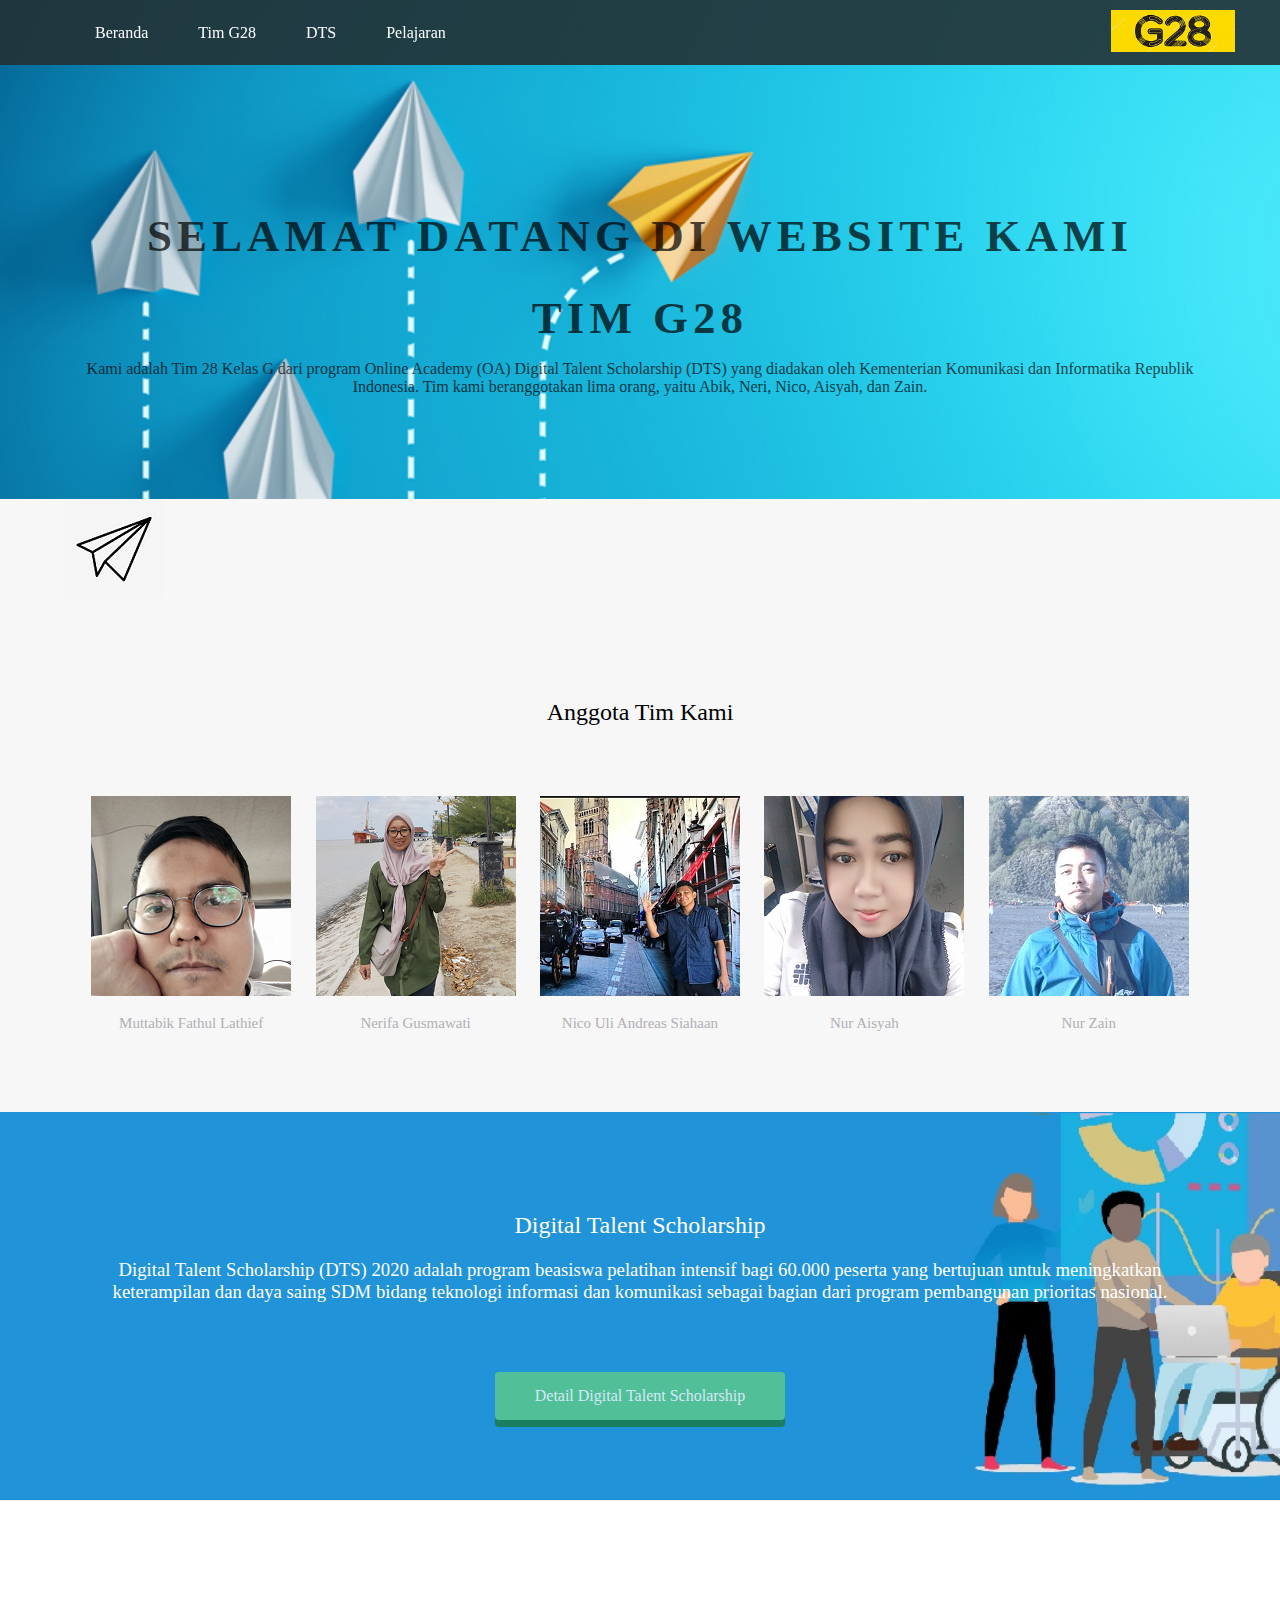
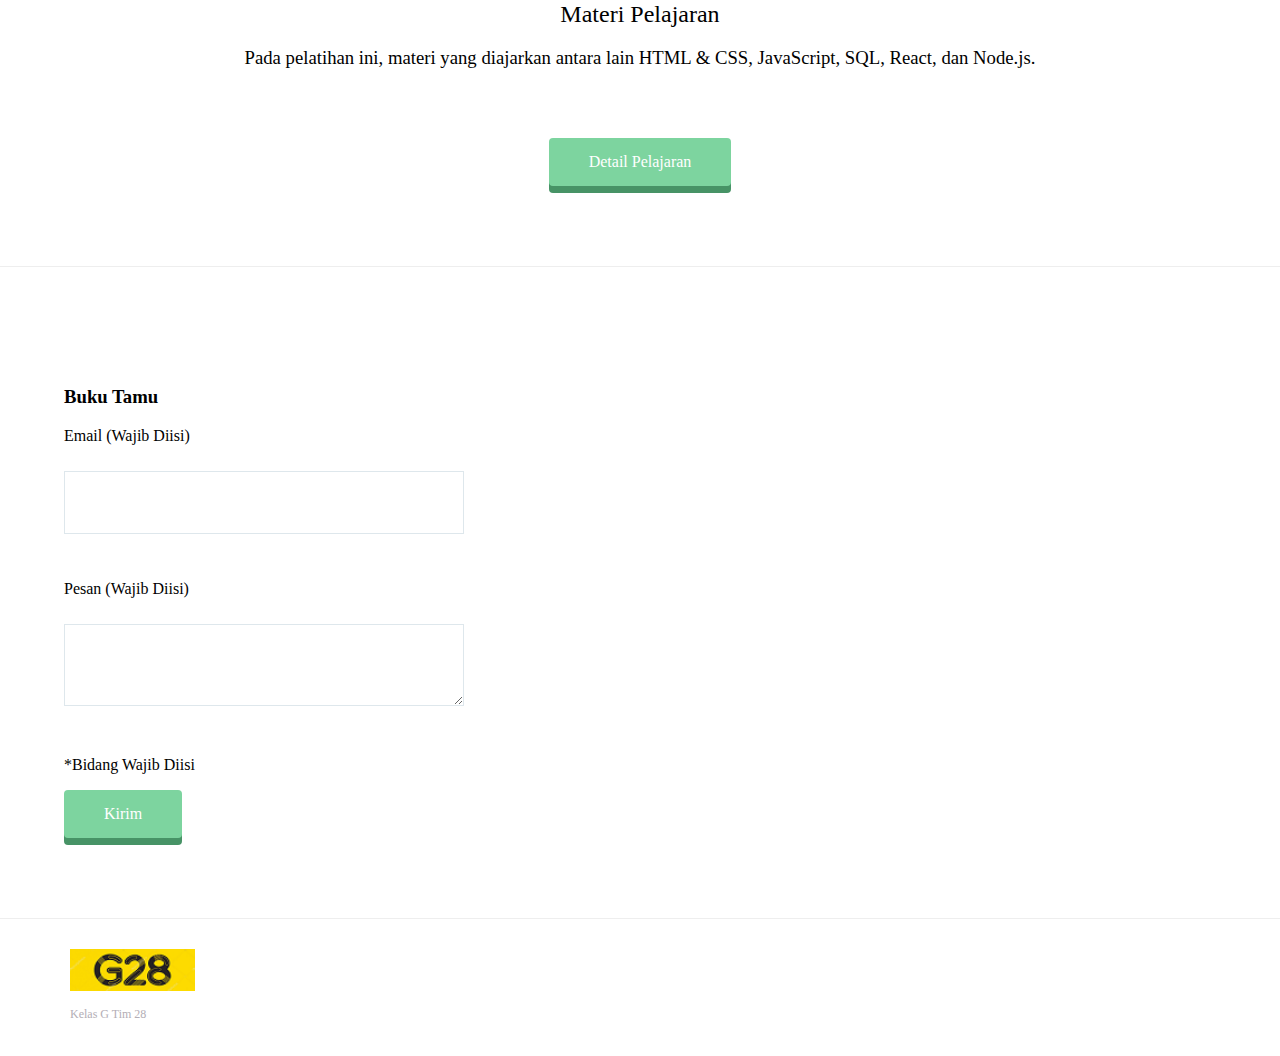
<file: index.html>
<!DOCTYPE html>
<html>

<head>
  <meta charset="utf-8">
  <meta name="viewport" content="width=device-width, initial-scale=1.0">
  <title>Tim G28</title>
  <link rel="stylesheet" href="stylesheet.css">
  <link rel="stylesheet" href="responsive.css">

  <link rel="stylesheet" href="https://maxcdn.bootstrapcdn.com/font-awesome/4.5.0/css/font-awesome.min.css">

</head>

<body>
  <header>
    <div class="container">
      <div class="header-left">
        <img class="logo" src="g28logo.png">
      </div>
      <div class="header-right">
        <div class="menu-list">
          <a href="index.html">Beranda</a>
          <a href="kelompok.html">Tim G28</a>
          <a href="dts.html">DTS</a>
          <a href="pelajaran.html">Pelajaran</a>
        </div>
        <div class="dropdown">
          <span class="fa fa-bars dropbtn"></span>

          <div class="dropdown-content">
            <ul>
              <a href="index.html">Beranda</a>
              <a href="kelompok.html">Tim G28</a>
              <a href="dts.html">DTS</a>
              <a href="pelajaran.html">Pelajaran</a>
            </ul>
          </div>
        </div>
      </div>
    </div>
  </header>
  <div class="top-wrapper">
    <div class="container">
      <h1>SELAMAT DATANG DI WEBSITE KAMI</h1>
      <h1>TIM G28</h1>
      <p>Kami adalah Tim 28 Kelas G dari program Online Academy (OA) Digital Talent Scholarship (DTS) yang diadakan
        oleh Kementerian Komunikasi dan Informatika Republik Indonesia. Tim kami beranggotakan lima orang, yaitu
        Abik, Neri, Nico, Aisyah, dan Zain.</p>
      </div>
    </div>
  </div>
  <div class="lesson-wrapper">
    <div class="pesawat"><img src="pesawat.png"></div>
    <div class="container">
      <div class="heading">
        <h2>Anggota Tim Kami</h2>
      </div>
      <div class="lessons">
        <div class="lesson">
          <div class="lesson-icon">
            <img src="abik.png">

          </div>
          <a class="text-contents" href="kelompok.html#abik">Muttabik Fathul Lathief</a>
        </div>
        <div class="lesson">
          <div class="lesson-icon">
            <img src="neri.png">

          </div>
          <a class="text-contents " href="kelompok.html#neri">Nerifa Gusmawati</a>
        </div>
        <div class="lesson">
          <div class="lesson-icon">
            <img src="nico.png">

          </div>
          <a class="text-contents" href="kelompok.html#nico">Nico Uli Andreas Siahaan</a>
        </div>
        <div class="lesson">
          <div class="lesson-icon">
            <img src="aisyah.png">

          </div>
          <a class="text-contents" href="kelompok.html#aisyah">Nur Aisyah</a>
        </div>

        <div class="lesson">
          <div class="lesson-icon">
            <img src="zain.png">

          </div>
          <a class="text-contents" href="kelompok.html#zain">Nur Zain</a>
        </div>
        <div class="clear"></div>
      </div>
    </div>
  </div>
  <div class="message-wrapper DTS">
    <div class="container">
      <div class="heading home-dts">
        <h2>Digital Talent Scholarship</h2>
        <h3>Digital Talent Scholarship (DTS) 2020 adalah program beasiswa pelatihan intensif bagi 60.000 peserta yang
          bertujuan untuk meningkatkan keterampilan dan daya saing SDM bidang teknologi informasi dan komunikasi sebagai
          bagian dari program pembangunan prioritas nasional.</h3>
      </div>
      <span class="btn message"><a href="dts.html">Detail Digital Talent Scholarship</a></span>
    </div>
  </div>
  <div class="message-wrapper">
    <div class="container">
      <div class="heading ">
        <h2>Materi Pelajaran</h2>
        <h3>Pada pelatihan ini, materi yang diajarkan antara lain HTML & CSS, JavaScript, SQL, React, dan Node.js. </h3>
      </div>
      <span class="btn message"><a href="pelajaran.html">Detail Pelajaran</a></span>
    </div>

  </div>
  <div class="message-wrapper contact-form">

    <h3 class="section-title">Buku Tamu</h3>
    <p>Email (Wajib Diisi)</p>
    <input>

    <p>Pesan (Wajib Diisi)</p>
    <textarea></textarea>

    <p>*Bidang Wajib Diisi</p>
    <span class="btn message">Kirim</span>
  </div>
  <footer>
    <div class="container">
      <img src="footer_logo.png">
      <p>Kelas G Tim 28</p>
    </div>
  </footer>
</body>

</html>
</file>
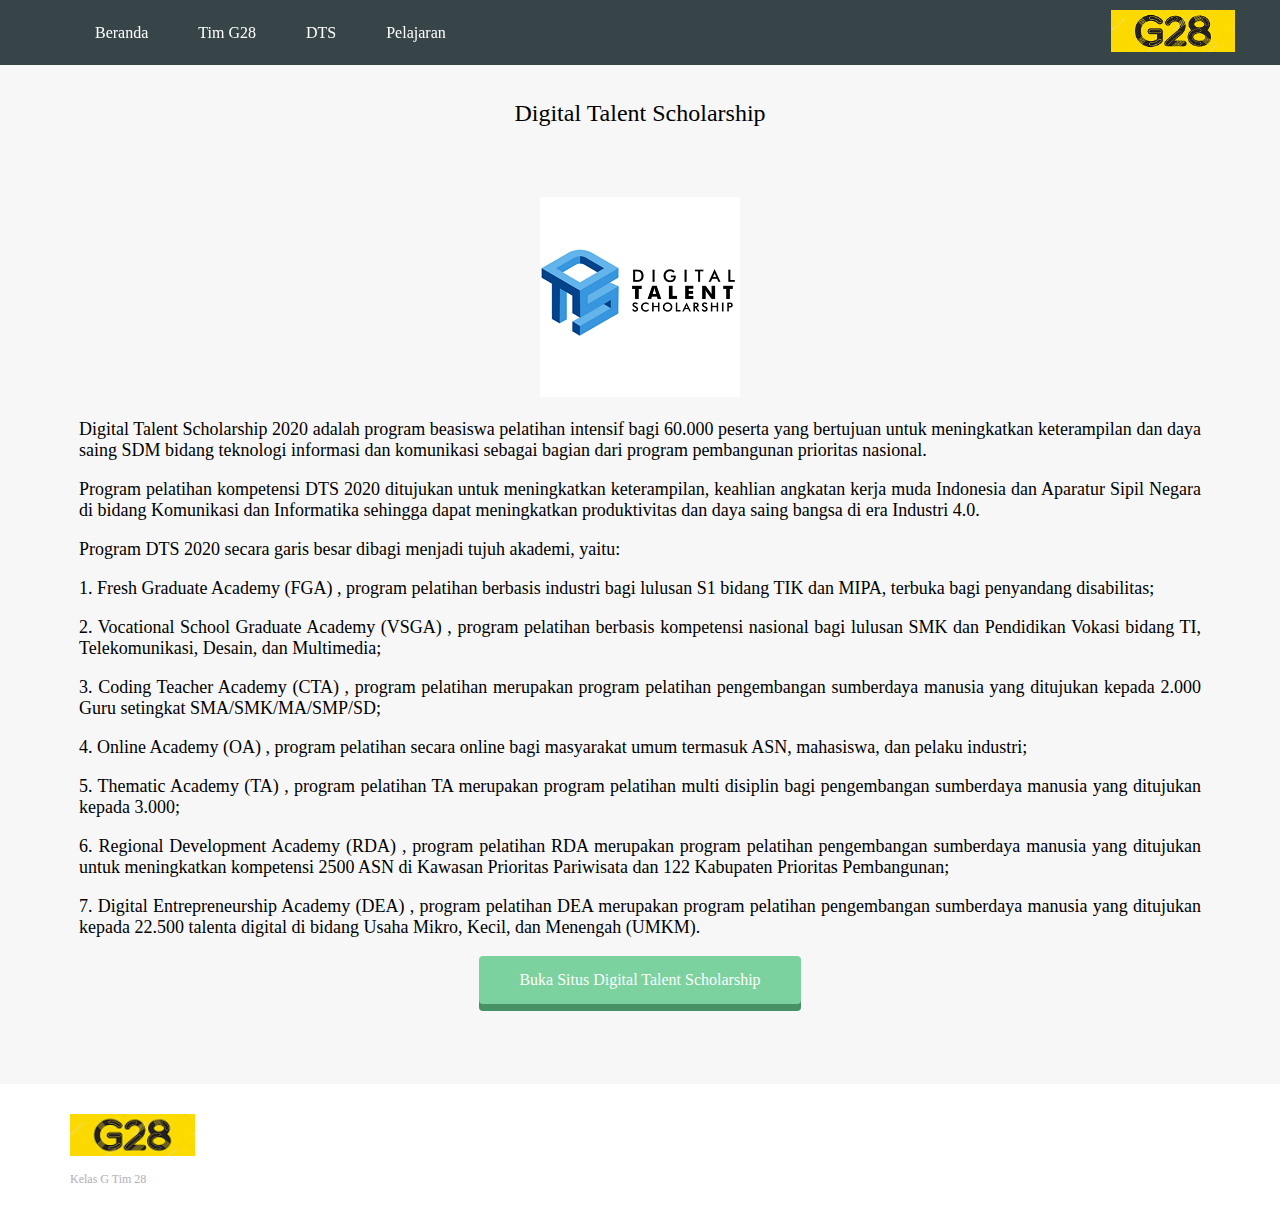
<file: dts.html>
<!DOCTYPE html>
<html>

<head>
    <meta charset="utf-8">
    <meta name="viewport" content="width=device-width, initial-scale=1.0">
    <title>Tim G28</title>
    <link rel="stylesheet" href="stylesheet.css">
    <link rel="stylesheet" href="responsive.css">
    <!-- <link rel="stylesheet" href="https://maxcdn.bootstrapcdn.com/font-awesome/4.5.0/css/font-awesome.min.css"> -->
    <link rel="stylesheet" href="https://maxcdn.bootstrapcdn.com/font-awesome/4.5.0/css/font-awesome.min.css">

</head>

<body>
    <header>
        <div class="container">
            <div class="header-left">
                <img class="logo" src="g28logo.png">
            </div>
            <!-- Tambahkan ikon menu disini -->


            <div class="header-right">
                <div class="menu-list">
                    <a href="index.html">Beranda</a>
                    <a href="kelompok.html">Tim G28</a>
                    <a href="dts.html">DTS</a>
                    <a href="pelajaran.html">Pelajaran</a>
                </div>
                <div class="dropdown">
                    <span class="fa fa-bars dropbtn"></span>

                    <div class="dropdown-content">
                        <ul>
                            <a href="index.html">Beranda</a>
                            <a href="kelompok.html">Tim G28</a>
                            <a href="dts.html">DTS</a>
                            <a href="pelajaran.html">Pelajaran</a>
                        </ul>
                    </div>
                </div>
            </div>
        </div>
    </header>

    <div class="lesson-wrapper">
        <div class="container">
            <div class="heading">
                <h2>Digital Talent Scholarship</h2>
            </div>
            <div class="lesson-icon">
                <img src="dts.png">

            </div>
            <div class="lessons">
                <div class="kelompok">
 
                    <p class="text-dts">Digital Talent Scholarship 2020 adalah program beasiswa pelatihan intensif bagi 60.000 peserta yang bertujuan untuk meningkatkan keterampilan dan daya saing SDM bidang teknologi informasi dan komunikasi sebagai bagian dari program pembangunan prioritas nasional.</p>
                    <p class="text-dts">Program pelatihan kompetensi DTS 2020 ditujukan untuk meningkatkan keterampilan, keahlian angkatan kerja muda Indonesia dan Aparatur Sipil Negara di bidang Komunikasi dan Informatika sehingga dapat meningkatkan produktivitas dan daya saing bangsa di era Industri 4.0.</p>
                    <p class="text-dts">Program DTS 2020 secara garis besar dibagi menjadi tujuh akademi, yaitu:</p>
                    <p class="text-dts">1. Fresh Graduate Academy (FGA) , program pelatihan berbasis industri bagi lulusan S1 bidang TIK dan MIPA, terbuka bagi penyandang disabilitas;</p>
                    <p class="text-dts">2. Vocational School Graduate Academy (VSGA) , program pelatihan berbasis kompetensi nasional bagi lulusan SMK dan Pendidikan Vokasi bidang TI, Telekomunikasi, Desain, dan Multimedia;</p>
                    <p class="text-dts">3. Coding Teacher Academy (CTA) , program pelatihan merupakan program pelatihan pengembangan sumberdaya manusia yang ditujukan kepada 2.000 Guru setingkat SMA/SMK/MA/SMP/SD;</p>
                    <p class="text-dts">4. Online Academy (OA) , program pelatihan secara online bagi masyarakat umum termasuk ASN, mahasiswa, dan pelaku industri;</p>
                    <p class="text-dts">5. Thematic Academy (TA) , program pelatihan TA merupakan program pelatihan multi disiplin bagi pengembangan sumberdaya manusia yang ditujukan kepada 3.000;</p>
                    <p class="text-dts">6. Regional Development Academy (RDA) , program pelatihan RDA merupakan program pelatihan pengembangan sumberdaya manusia yang ditujukan untuk meningkatkan kompetensi 2500 ASN di Kawasan Prioritas Pariwisata dan 122 Kabupaten Prioritas Pembangunan;</p>
                    <p class="text-dts">7. Digital Entrepreneurship Academy (DEA) , program pelatihan DEA merupakan program pelatihan pengembangan sumberdaya manusia yang ditujukan kepada 22.500 talenta digital di bidang Usaha Mikro, Kecil, dan Menengah (UMKM).</p>
                    
                </div>
                <span class="btn message"><a href="https://digitalent.kominfo.go.id/">Buka Situs Digital Talent Scholarship</a></span>
            </div>
        </div>
    </div>
    <footer>
        <div class="container">
            <img src="footer_logo.png">
            <p>Kelas G Tim 28</p>
        </div>
    </footer>
</body>

</html>
</file>
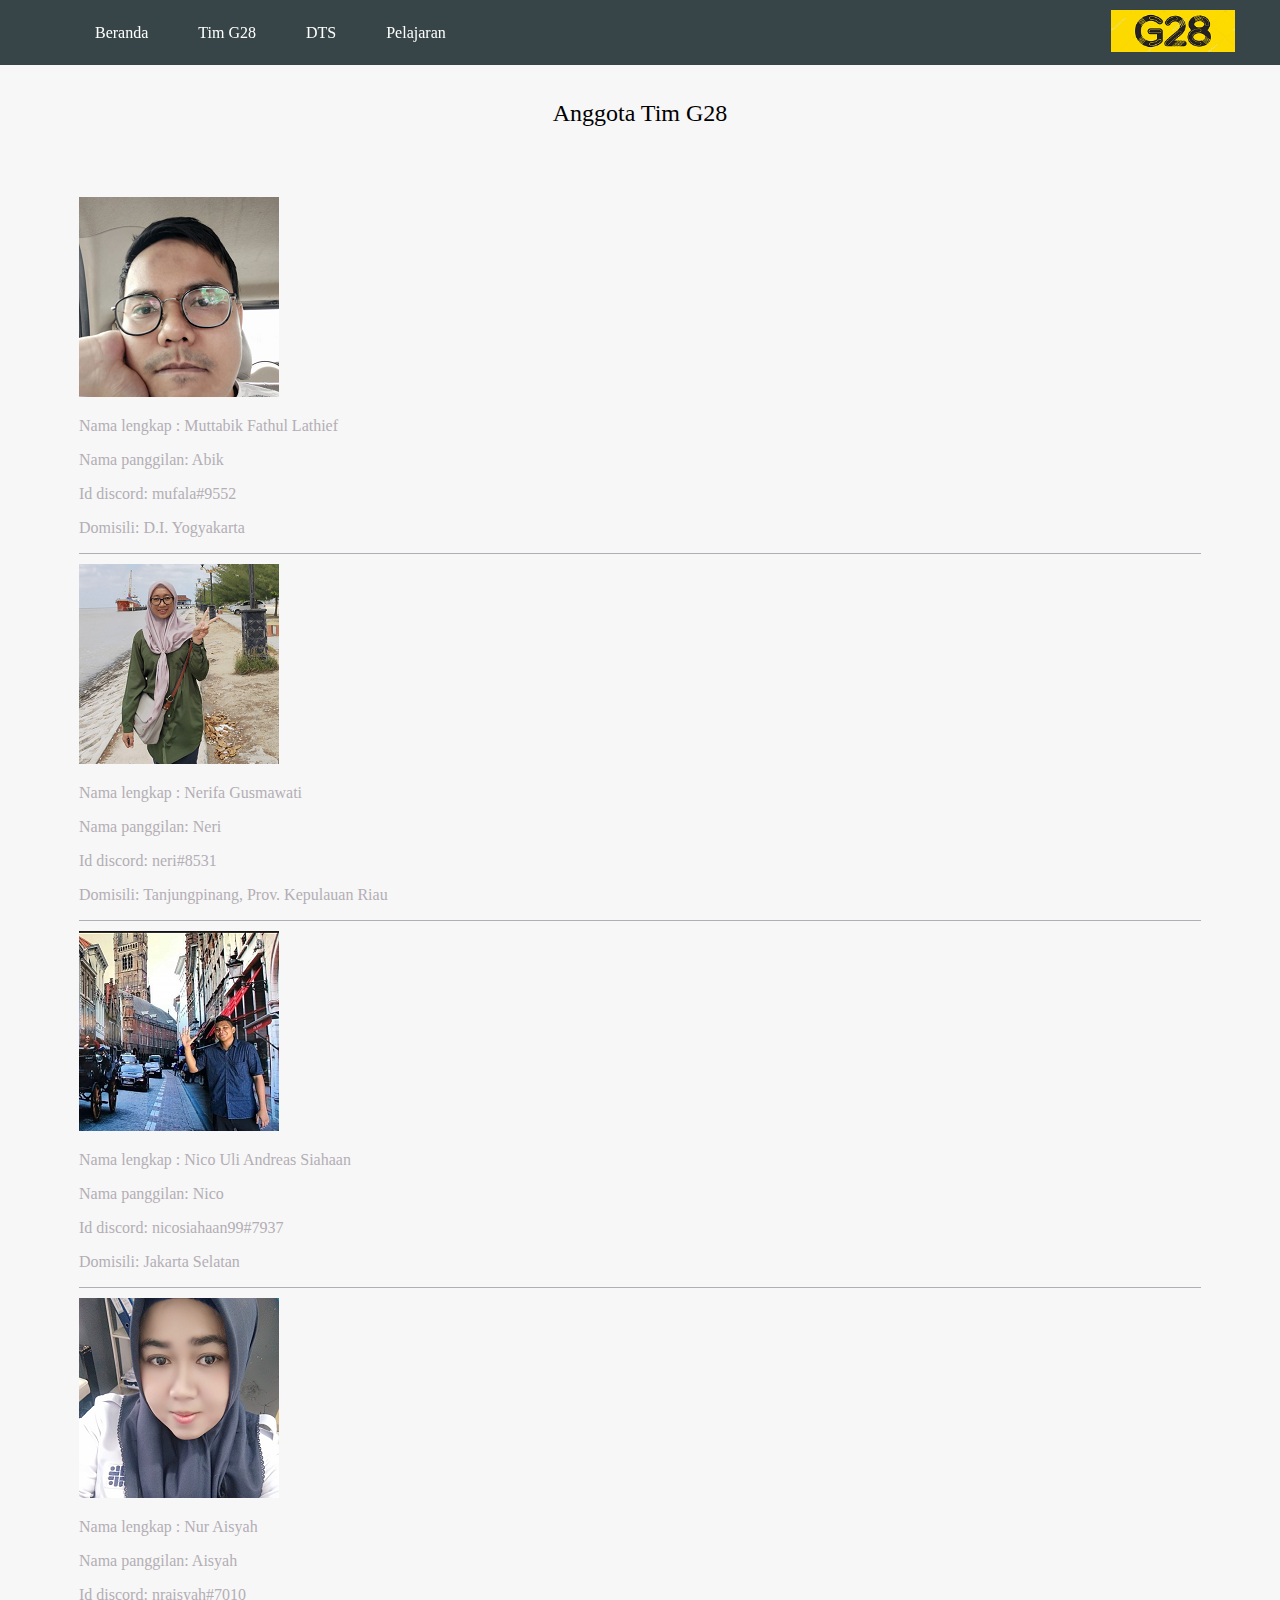
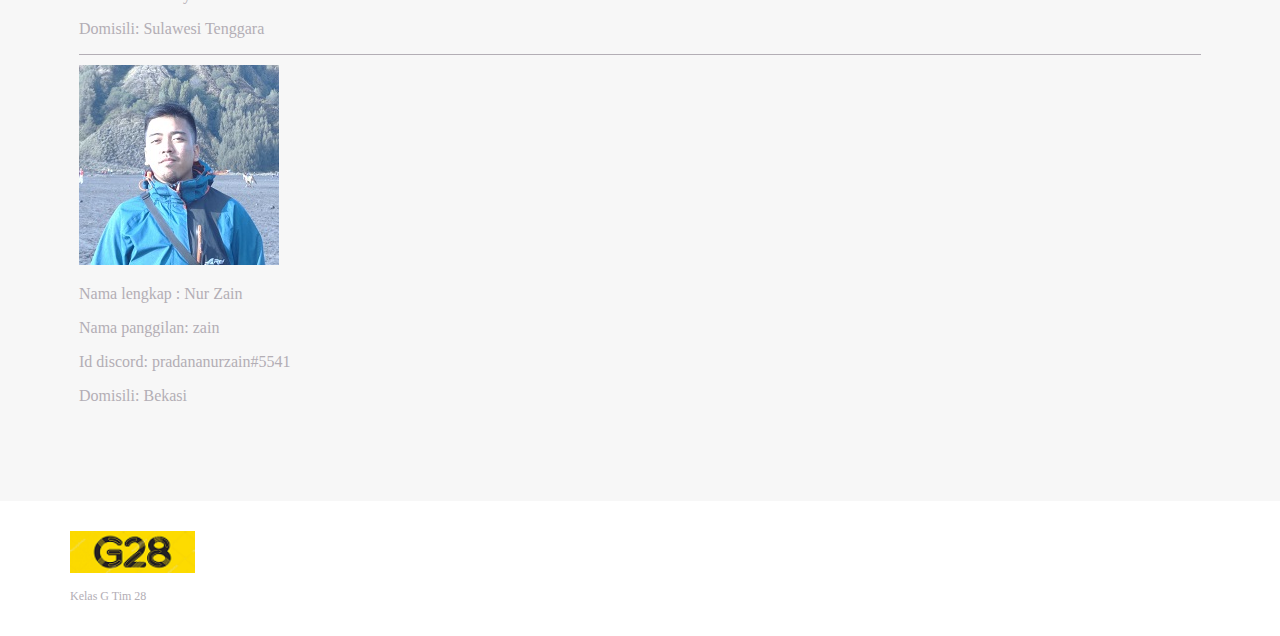
<file: kelompok.html>
<!DOCTYPE html>
<html>

<head>
    <meta charset="utf-8">
    <meta name="viewport" content="width=device-width, initial-scale=1.0">
    <title>Tim G28</title>
    <link rel="stylesheet" href="stylesheet.css">
    <link rel="stylesheet" href="responsive.css">
    <!-- <link rel="stylesheet" href="https://maxcdn.bootstrapcdn.com/font-awesome/4.5.0/css/font-awesome.min.css"> -->
    <link rel="stylesheet" href="https://maxcdn.bootstrapcdn.com/font-awesome/4.5.0/css/font-awesome.min.css">

</head>

<body>
    <header>
        <div class="container">
            <div class="header-left">
                <img class="logo" src="g28logo.png">
            </div>
            <!-- Tambahkan ikon menu disini -->


            <div class="header-right">
                <div class="menu-list">
                    <a href="index.html">Beranda</a>
                    <a href="kelompok.html">Tim G28</a>
                    <a href="dts.html">DTS</a>
                    <a href="pelajaran.html">Pelajaran</a>
                </div>
                <div class="dropdown">
                    <span class="fa fa-bars dropbtn"></span>

                    <div class="dropdown-content">
                        <ul>
                            <a href="index.html">Beranda</a>
                            <a href="kelompok.html">Tim G28</a>
                            <a href="dts.html">DTS</a>
                            <a href="pelajaran.html">Pelajaran</a>
                        </ul>
                    </div>
                </div>
            </div>
        </div>
    </header>

    <div class="lesson-wrapper">
        <div class="container">
            <div class="heading">
                <h2>Anggota Tim G28</h2>
            </div>

            <div class="lessons">
                <div class="kelompok">
                    <div class="lesson-icon">
                        <img id="abik" src="abik.png">

                    </div>
                    <p class="text-kelompok" >Nama lengkap : Muttabik Fathul Lathief</p>
                    <p class="text-kelompok">Nama panggilan: Abik</p>
                    <p class="text-kelompok">Id discord: mufala#9552</p>
                    <p class="text-kelompok">Domisili: D.I. Yogyakarta</p>
                </div>

                <div class="clear"></div>
            </div>
            <div class="garisbatas"> </div>
            <div class="lessons">
                <div class="kelompok">
                    <div class="lesson-icon">
                        <img id="neri" src="neri.png">

                    </div>
                    <p class="text-kelompok" >Nama lengkap : Nerifa Gusmawati</p>
                    <p class="text-kelompok">Nama panggilan: Neri</p>
                    <p class="text-kelompok">Id discord: neri#8531</p>
                    <p class="text-kelompok">Domisili: Tanjungpinang, Prov. Kepulauan Riau</p>

                </div>

                <div class="clear"></div>
            </div>
            <div class="garisbatas"> </div>
            <div class="lessons">
                <div class="kelompok">
                    <div class="lesson-icon">
                        <img id="nico" src="nico.png">

                    </div>
                    <p class="text-kelompok">Nama lengkap : Nico Uli Andreas Siahaan</p>
                    <p class="text-kelompok">Nama panggilan: Nico</p>
                    <p class="text-kelompok">Id discord: nicosiahaan99#7937</p>
                    <p class="text-kelompok">Domisili: Jakarta Selatan</p>

                </div>

                <div class="clear"></div>
            </div>
            <div class="garisbatas"> </div>
            <div class="lessons">
                <div class="kelompok">
                    <div class="lesson-icon">
                        <img id="aisyah" src="aisyah.png">

                    </div>
                    <p class="text-kelompok">Nama lengkap : Nur Aisyah</p>
                    <p class="text-kelompok">Nama panggilan: Aisyah</p>
                    <p class="text-kelompok">Id discord: nraisyah#7010</p>
                    <p class="text-kelompok">Domisili: Sulawesi Tenggara</p>
                    <div class="clear"></div>
                </div>
                <div class="garisbatas"> </div>
                <div class="lessons">
                    <div class="kelompok">
                        <div class="lesson-icon">
                            <img id="zain" src="zain.png">

                        </div>
                        <p class="text-kelompok">Nama lengkap : Nur Zain</p>
                        <p class="text-kelompok">Nama panggilan: zain</p>
                        <p class="text-kelompok">Id discord: pradananurzain#5541</p>
                        <p class="text-kelompok">Domisili: Bekasi</p>

                    </div>

                    <div class="clear"></div>
                </div>
            </div>
        </div>
</div>

        <footer>
            <div class="container">
              <img src="footer_logo.png">
              <p>Kelas G Tim 28</p>
            </div>
          </footer>
</body>

</html>
</file>
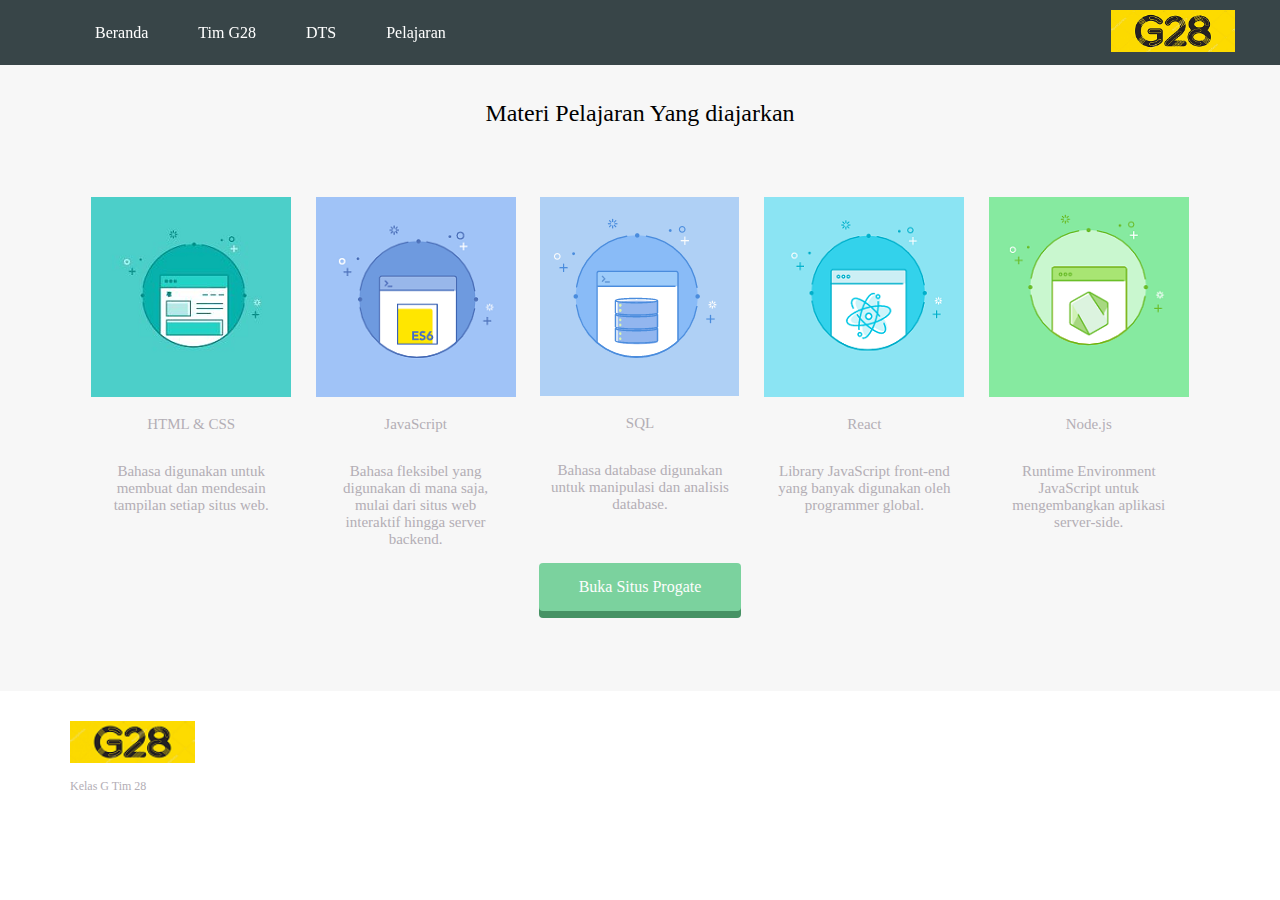
<file: pelajaran.html>
<!DOCTYPE html>
<html>

<head>
    <meta charset="utf-8">
    <meta name="viewport" content="width=device-width, initial-scale=1.0">
    <title>Tim G28</title>
    <link rel="stylesheet" href="stylesheet.css">
    <link rel="stylesheet" href="responsive.css">

    <link rel="stylesheet" href="https://maxcdn.bootstrapcdn.com/font-awesome/4.5.0/css/font-awesome.min.css">

</head>

<body>
    <header>
        <div class="container">
            <div class="header-left">
                <img class="logo" src="g28logo.png">
            </div>
            <div class="header-right">
                <div class="menu-list">
                    <a href="index.html">Beranda</a>
                    <a href="kelompok.html">Tim G28</a>
                    <a href="dts.html">DTS</a>
                    <a href="pelajaran.html">Pelajaran</a>
                </div>
                <div class="dropdown">
                    <span class="fa fa-bars dropbtn"></span>

                    <div class="dropdown-content">
                        <ul>
                            <a href="index.html">Beranda</a>
                            <a href="kelompok.html">Tim G28</a>
                            <a href="dts.html">DTS</a>
                            <a href="pelajaran.html">Pelajaran</a>
                        </ul>
                    </div>
                </div>
            </div>
        </div>
    </header>

    <div class="lesson-wrapper">
        <div class="container">
            <div class="heading">
                <h2>Materi Pelajaran Yang diajarkan</h2>
            </div>

            <div class="lessons">
                <div class="lesson">
                    <div class="lesson-icon">
                        <img src="logogtml.png">

                    </div>
                    <p class="text-contents">HTML & CSS</p>
                    <p class="text-contents">Bahasa digunakan untuk membuat dan mendesain tampilan setiap situs web.</p>
                </div>
                <div class="lesson">
                    <div class="lesson-icon">
                        <img src="logojs.png">

                    </div>
                    <p class="text-contents">JavaScript</p>
                    <p class="text-contents">Bahasa fleksibel yang digunakan di mana saja, mulai dari situs web interaktif hingga server backend.</p>
                </div>
                <div class="lesson">
                    <div class="lesson-icon">
                        <img src="logosql.png">

                    </div>
                    <p class="text-contents">SQL</p>
                    <p class="text-contents">Bahasa database digunakan untuk manipulasi dan analisis database.</p>
                </div>
                <div class="lesson">
                    <div class="lesson-icon">
                        <img src="logoreact.png">

                    </div>
                    <p class="text-contents">React</p>
                    <p class="text-contents">Library JavaScript front-end yang banyak digunakan oleh programmer global.</p>
                </div>

                <div class="lesson">
                    <div class="lesson-icon">
                        <img src="logonode.png">

                    </div>
                    <p class="text-contents">Node.js</p>
                    <p class="text-contents">Runtime Environment JavaScript untuk mengembangkan aplikasi server-side.</p>
                </div>
                <div class="clear"></div>
                <span class="btn message"><a href="https://progate.com/">Buka Situs Progate</a></span>
            </div>
        </div>
    </div>

    <footer>
        <div class="container">
            <img src="footer_logo.png">
            <p>Kelas G Tim 28</p>
        </div>
    </footer>
</body>

</html>
</file>
<file: stylesheet.css>
* {
  box-sizing: border-box;
}

body {
  margin: 0;
  font-family: "Lucida Grande";
}

a {
  text-decoration: none;
}

.clear {
  clear: left;
}

.container {
  max-width: 1170px;
  width: 100%;
  padding: 0 15px;
  margin: 0 auto;
}

.top-wrapper {
  padding: 180px 0 100px 0;
  background-image: url(top_cover.png);
  background-size: cover;
  color: black;
  text-align: center;
}

.top-wrapper h1 {
  opacity: 0.7;
  font-size: 45px;
  letter-spacing: 5px;
  margin-bottom: 10px;
}

.top-wrapper p {
  opacity: 0.7;
  margin-bottom: 3px;
}

.btn-wrapper {
  text-align: center;
  margin: 20px 0;
}

.btn-wrapper p {
  margin: 10px 0;
}



.btn {
  padding: 12px 24px;
  color: white;
  display: inline-block;
  opacity: 0.8;
  border-radius: 4px;
  text-align: center;
}

.btn:hover {
  opacity: 1;
}

.fa {
  margin-right: 5px;
}

header {
  height: 65px;
  width: 100%;
  background-color: rgba(34, 49, 52, 0.9);
  position :fixed;
  top: 0;
  z-index: 10;
}

.logo {
  width: 124px;
  margin-top: 10px;
}

.header-right {
  float: left;
}

.header-left {
  float: right;
  margin-right: -25px;
}

.header-right a {
  line-height: 65px;
  padding: 0 25px;
  color: white;
  display: block;
  float: left;
  transition: all 0.5s;
}

.header-right a:hover {
  background-color: rgba(255, 255, 255, 0.3);
}


.lesson-wrapper {
  padding-bottom: 80px;
  padding-left: 5%;
  padding-right: 5%;
  background-color: #f7f7f7;
  text-align: center;
}

.heading {
  padding-top: 80px;
  padding-bottom: 50px;
}

.home-dts{
  color : white;
}

.heading h2 {
  font-weight: normal;
}

.lesson {
  float: left;
  width: 20%;
}
.kelompok {
 text-align : left;
margin : 0 auto;
}

.lesson a{
  cursor : pointer;
}
.lesson a:hover {
color : black;
}

.lesson-icon {
  position: relative;
}


.text-contents {
  width: 80%;
  display: inline-block;
  margin-top: 15px;
  font-size: 15px;
  color: #b3aeb5;
}
.text-kelompok {
  width: 80%;
  font-size: 16px;
  color: #b3aeb5;
  
}
.text-dts{
  width: 100%;
  font-size: 18px;
  color: black;
  text-align: justify;
}
.garisbatas {
width: lesson-wrapper;
border-bottom: 1px solid #b3aeb5;
margin-bottom: 10px;
}
.heading h3 {
  font-weight: normal;
}

.message-wrapper {
  border-bottom: 1px solid #eee;
  padding-bottom: 80px;
  text-align: center;
}

.message {
  padding: 15px 40px;
  background-color: #5dca88;
  cursor: pointer;
  box-shadow: 0 7px #1a7940;
}
.message a{
color : white;
}
.message:active {
  position: relative;
  top: 7px;
  box-shadow: none;
}

footer img {
  width: 125px;
}

footer p {
  color: #b3aeb5;
  font-size: 12px;
}

footer {
  padding-top: 30px;
  padding-bottom: 20px;
}



.DTS{
  color : white;
background-image: url(cover_dts.png);
background-size: cover;

}

.pesawat{

   width: 100px;
  height: 100px; 
  position: relative;
  /* background-color: red; */
  animation-name: example;
  animation-duration: 10s;
  animation-iteration-count: infinite;
  animation-direction: normal;
}
@keyframes example {
  0%   { left:25%; top:0px;}
  25%  { left:75%; top:0px;}
  50%   { left:25%; top:0px;}
  25%  { left:75%; top:0px;}
}
.contact-form {
  padding-top: 100px;
  padding-left: 5%;
  text-align: left;
}
input, textarea {
  width : 400px;
  margin-top : 10px;
  margin-bottom : 30px;
  padding : 20px;
  font-size : 18px;
  border : 1px solid #dee7ec;
  
}


<style>

.dropbtn {

  color: white;
  /* padding: 21px; */
  font-size: 25px;
  border: none;
  cursor: pointer;
  display : none;
  float: right;

}


.dropdown {
  position: relative;
  display: inline-block;

  color: white;
  margin : 20px;
 display: none; 
}

.dropdown-content {
  display: none;
  position: absolute;
  background-color: rgba(0, 0, 0, 0.3);
  box-shadow: 0px 8px 16px 0px rgba(0,0,0,0.2);
  z-index: 1;
}


.dropdown-content a {
  color: white;
  text-decoration: none;
  display: inline-flex;
}

.dropdown:hover .dropdown-content {
  display: block;
}

.dropdown:hover .dropbtn {
  color : yellow;
}
</style>
</file>
<file: responsive.css>
/* Untuk Tablet */
@media all and (max-width: 1000px) {
  .lesson {
    width: 50%;
    margin-bottom: 50px;
  }

  .top-wrapper h1 {
    font-size: 32px;
  }

  .heading h2 {
    font-size: 20px;
  }

}

/* Untuk Smartphone */
@media all and (max-width: 670px) {
  .lesson {
    width: 100%;
  }

  footer {
    text-align: center;
  }

  .btn {
    width: 100%;
  }

  .facebook {
    margin-bottom: 10px;
  }

  .top-wrapper {
    text-align: left;
  }


  .menu-list{
    display : none;

  }
  .dropdown{
    display : block;
  }

  .top-wrapper h1 {
    font-size: 24px;
    line-height: 36px;
  }

  .top-wrapper p {
    font-size: 14px;
    line-height: 20px;
  }

}
</file>
